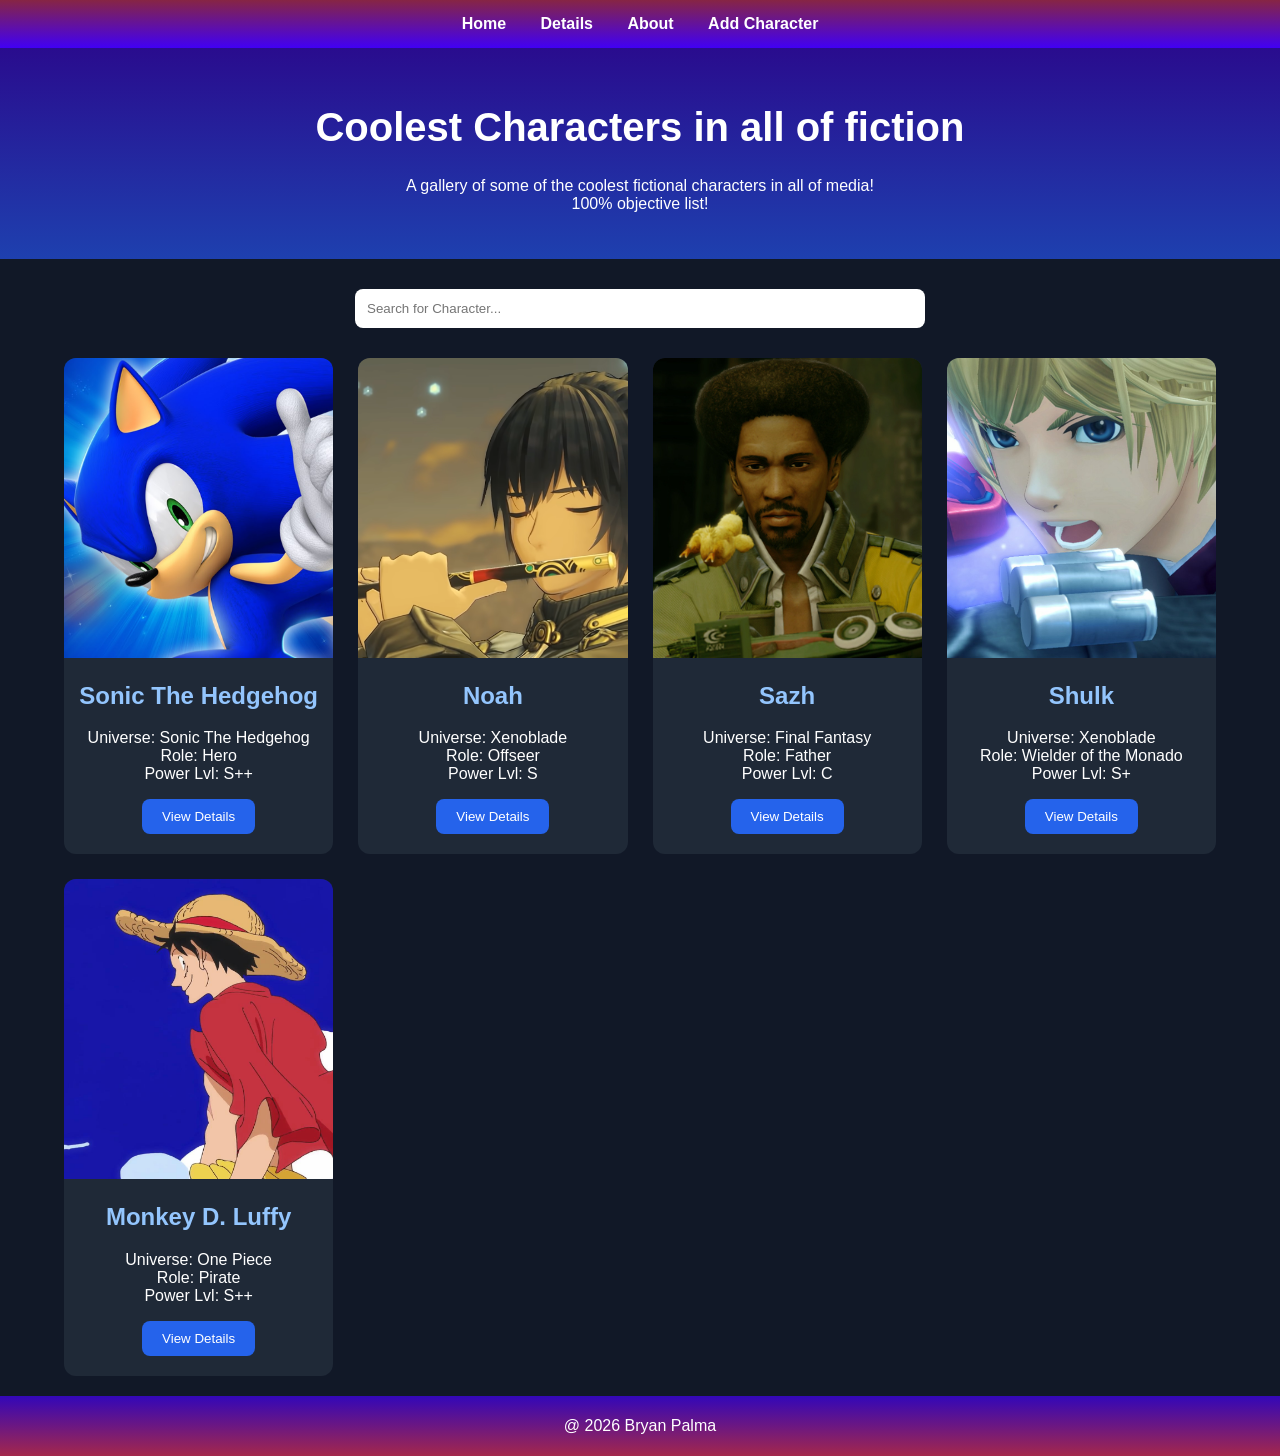
<file: index.html>
<!DOCTYPE html>
<html lang="en">
<head>
    <meta charset="UTF-8">
    <meta name="viewport" content="width=device-width, initial-scale=1.0">
    <title>Home</title>
    <link rel="stylesheet" href="style.css">
</head>

<body>
    
    <nav>
        <a href="index.html">Home</a>
        <a href="details.html">Details</a>
        <a href="about.html">About</a>
        <a href="new-character-form.html">Add Character</a>
    </nav>

    <header>
        <h1>Coolest Characters in all of fiction</h1>
        <p>A gallery of some of the coolest fictional characters in all of media!
            <br>100% objective list!
        </p>
    </header>
    
    <div class="container">

        <div class="search">
            <input type="text" placeholder="Search for Character...">
        </div>

        <div class="gallery">

            <!--Character #1-->
            <div class="card">
                <img src="images/sonic_img.jpg">
                <h2>Sonic The Hedgehog</h2>
                <p>
                    Universe: Sonic The Hedgehog<br>
                    Role: Hero<br>
                    Power Lvl: S++
                </p>
                <a href="details.html">
                    <button>View Details</button>
                </a>
            </div>
            
            <!--Character #2-->
            <div class="card">
                <img src="images/noah_img.png">
                <h2>Noah</h2>
                <p>
                    Universe: Xenoblade<br>
                    Role: Offseer<br>
                    Power Lvl: S
                </p>
                <a href="details.html">
                    <button>View Details</button>
                </a>
            </div>

            <!--Character #3-->
            <div class="card">
                <img src="images/sazh.jpg">
                <h2>Sazh</h2>
                <p>
                    Universe: Final Fantasy<br>
                    Role: Father<br>
                    Power Lvl: C
                </p>
                <a href="details.html">
                    <button>View Details</button>
                </a>
            </div>

            <!--Character #4-->
            <div class="card">
                <img src="images/shulk.jpg">
                <h2>Shulk</h2>
                <p>
                    Universe: Xenoblade<br>
                    Role: Wielder of the Monado<br>
                    Power Lvl: S+
                </p>
                <a href="details.html">
                    <button>View Details</button>
                </a>
            </div>

            <!--Character #5-->
            <div class="card">
                <img src="images/luffy.jpeg">
                <h2>Monkey D. Luffy</h2>
                <p>
                    Universe: One Piece<br>
                    Role: Pirate<br>
                    Power Lvl: S++
                </p>
                <a href="details.html">
                    <button>View Details</button>
                </a>
            </div>

        </div>
    </div>

    <footer>
        <p>@ 2026 Bryan Palma</p>
    </footer>
</body>


</html>
</file>
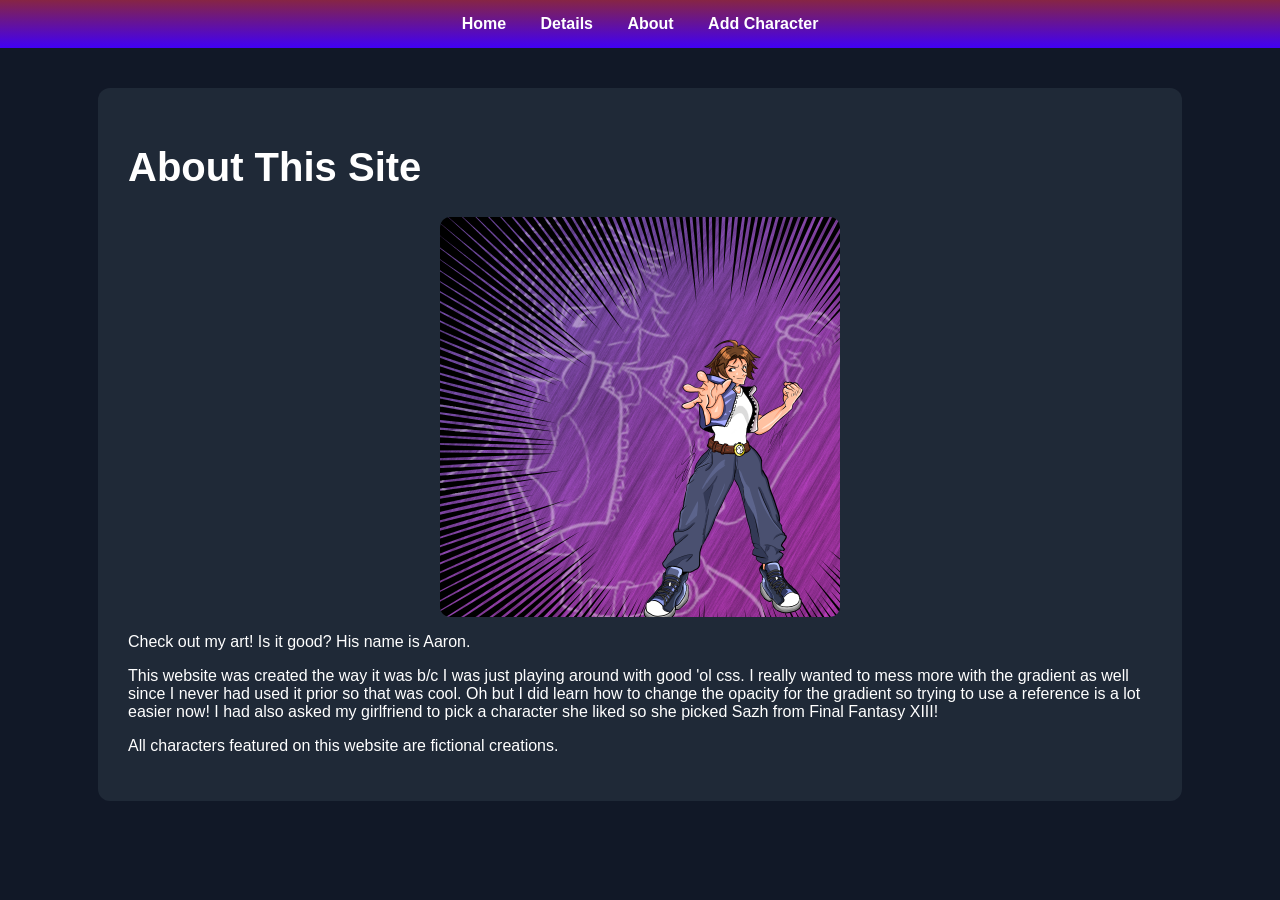
<file: about.html>
<!DOCTYPE html>
<html lang="en">

<head>
    <meta charset="UTF-8">
    <meta name="viewport" content="width=device-width, initial-scale=1.0">
    <title>About</title>
    <link rel="stylesheet" href="style.css">
</head>

<body>

    <nav>
        <a href="index.html">Home</a>
        <a href="details.html">Details</a>
        <a href="about.html">About</a>
        <a href="new-character-form.html">Add Character</a>
    </nav>

    <div class="content">

        <h1>About This Site</h1>

        <img src="images/AaronRenderFinal.png">
        <p>Check out my art! Is it good? His name is Aaron.</p>

        <p>
            This website was created the way it was b/c I was just playing around with good 'ol css.
            I really wanted to mess more with the gradient as well since I never had used it prior
            so that was cool. Oh but I did learn how to change the opacity for the gradient so 
            trying to use a reference is a lot easier now! I had also asked my girlfriend to pick a
            character she liked so she picked Sazh from Final Fantasy XIII!
        </p>

        <p>
            All characters featured on this website are fictional creations.
        </p>

    </div>

</body>

</html>
</file>
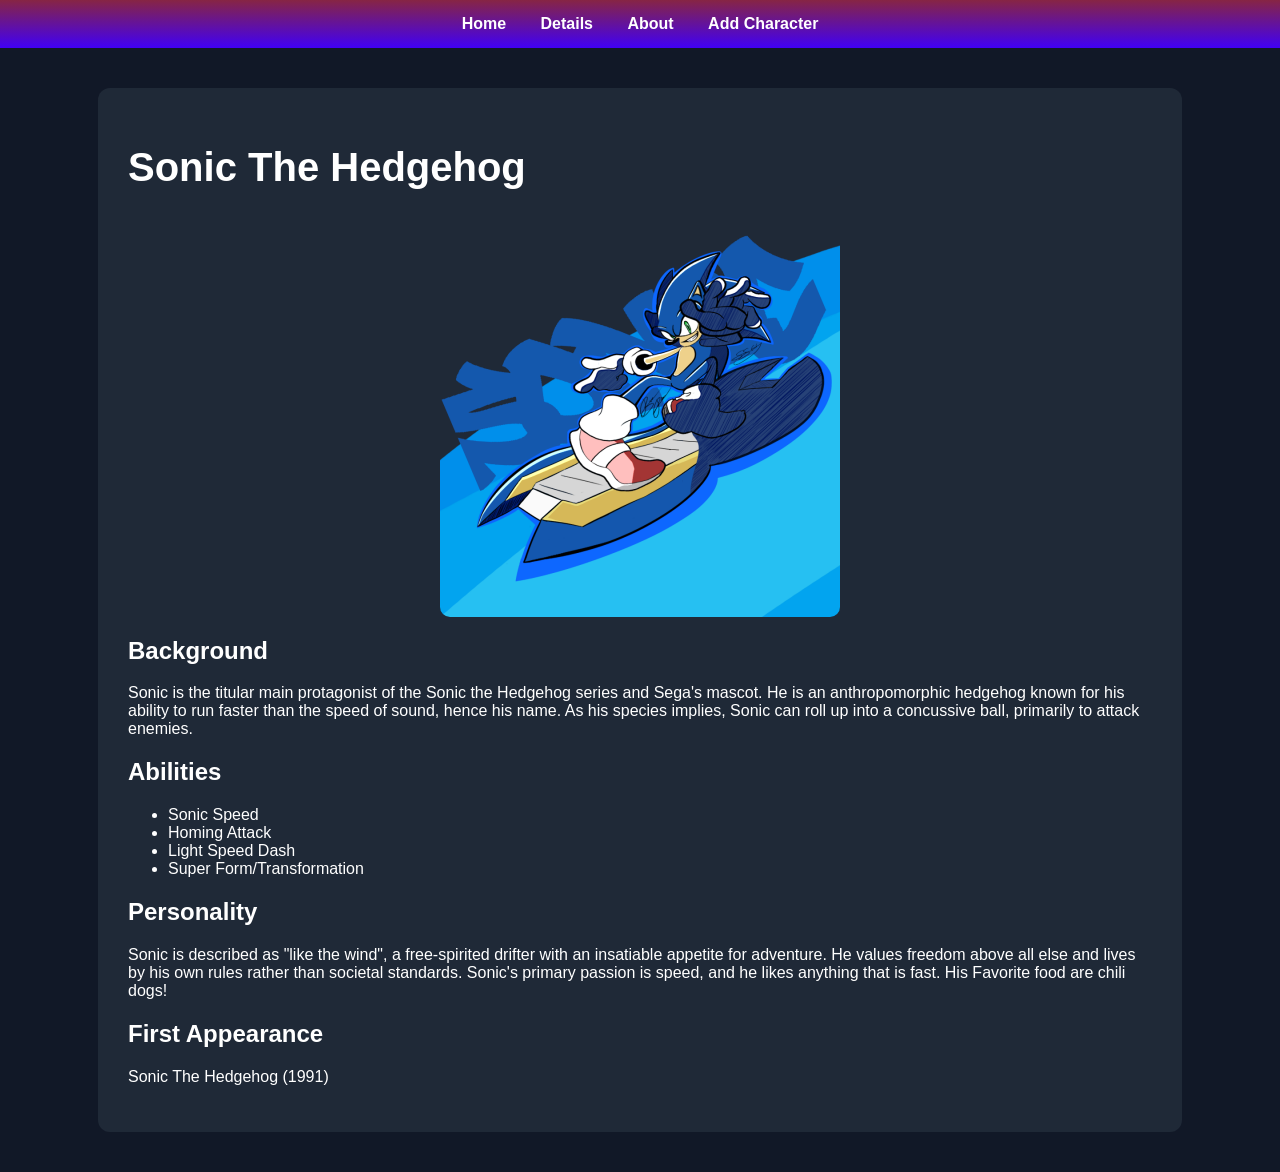
<file: details.html>
<!DOCTYPE html>
<html lang="en">
<head>
    <meta charset="UTF-8">
    <meta name="viewport" content="width=device-width, initial-scale=1.0">
    <title>Details</title>
    <link rel="stylesheet" href="style.css">
</head>

<body>
    
    <nav>
        <a href="index.html">Home</a>
        <a href="details.html">Details</a>
        <a href="about.html">About</a>
        <a href="new-character-form.html">Add Character</a>
    </nav>

    <div class="content">

        <h1>Sonic The Hedgehog</h1>
        <img src="images/sonicBoardRender03.png" alt="Bryan Palma">

        <h2>Background</h2>

        <p>
        Sonic is the titular main protagonist of the Sonic the Hedgehog series and Sega's mascot. 
        He is an anthropomorphic hedgehog known for his ability to run faster than the speed of sound, 
        hence his name. As his species implies, 
        Sonic can roll up into a concussive ball, primarily to attack enemies.
        </p>

        <h2>Abilities</h2>

        <ul>
            <li>Sonic Speed</li>
            <li>Homing Attack</li>
            <li>Light Speed Dash</li>
            <li>Super Form/Transformation</li>
        </ul>

        <h2>Personality</h2>

        <p>
            Sonic is described as "like the wind", 
            a free-spirited drifter with an insatiable appetite for adventure. 
            He values freedom above all else and lives by his own rules rather than 
            societal standards. Sonic's primary passion is speed, 
            and he likes anything that is fast. His Favorite food are chili dogs!
        </p>

        <h2>First Appearance</h2>

        <p>
            Sonic The Hedgehog (1991)
        </p>
    </div>

</body>

</html>
</file>
<file: style.css>
body {
    font-family: Arial, sans-serif;
    margin: 0;
    background-color: #111827;
    color: white;
}

nav {

    background-image: linear-gradient(180deg, #a4284bcc, #4100f4);
    padding: 15px;
    text-align: center;
}

nav a {
    color: white;
    text-decoration: none;
    margin: 15px;
    font-weight: bold;
}

nav a:hover {
    color: #60a5fa;
}

header {
    text-align: center;
    padding: 30px;
    background: linear-gradient(180deg, rgba(65, 0, 244, .50), #1e40af);
}

h1 {
    font-size: 40px;
}

.container {
    width: 90%;
    margin: auto;
}

.search {
    text-align: center;
    margin: 30px;
}

.search input {
    width: 50%;
    padding: 12px;
    border-radius: 8px;
    border: none;
}

.gallery {
    display: grid;
    grid-template-columns: repeat(auto-fit, minmax(250px, 1fr));
    gap: 25px;
}

.card {
    background-color: #1f2937;
    border-radius: 12px;
    overflow: hidden;
    padding-bottom: 20px;
    text-align: center;
}

.card img {
    width: 100%;
    height: 300px;
    object-fit: cover;
}

.card h2 {
    color: #93c5fd;
}

.card p {
    padding: 0 15px;
}

button {
    background-color: #2563eb;
    color: white;
    padding: 10px 20px;
    border: none;
    border-radius: 8px;
}

button:hover {
    background-color: #1d4ed8;
}

.content {
    width: 80%;
    margin: 40px auto;
    background-color: #1f2937;
    padding: 30px;
    border-radius: 12px;
}

.content img {
    max-width: 400px;
    display: block;
    margin: auto;
    border-radius: 10px;
}

form {
    display: flex;
    flex-direction: column;
    gap: 15px;
}

form input, textarea {
    padding: 12px;
    border-radius: 8px;
    border: none;
}

footer {
    background-image: linear-gradient(0deg, #a4284b, #4100f4b5);
    text-align: center;
    padding: 5px;
    margin-top: 20px;

}
</file>
